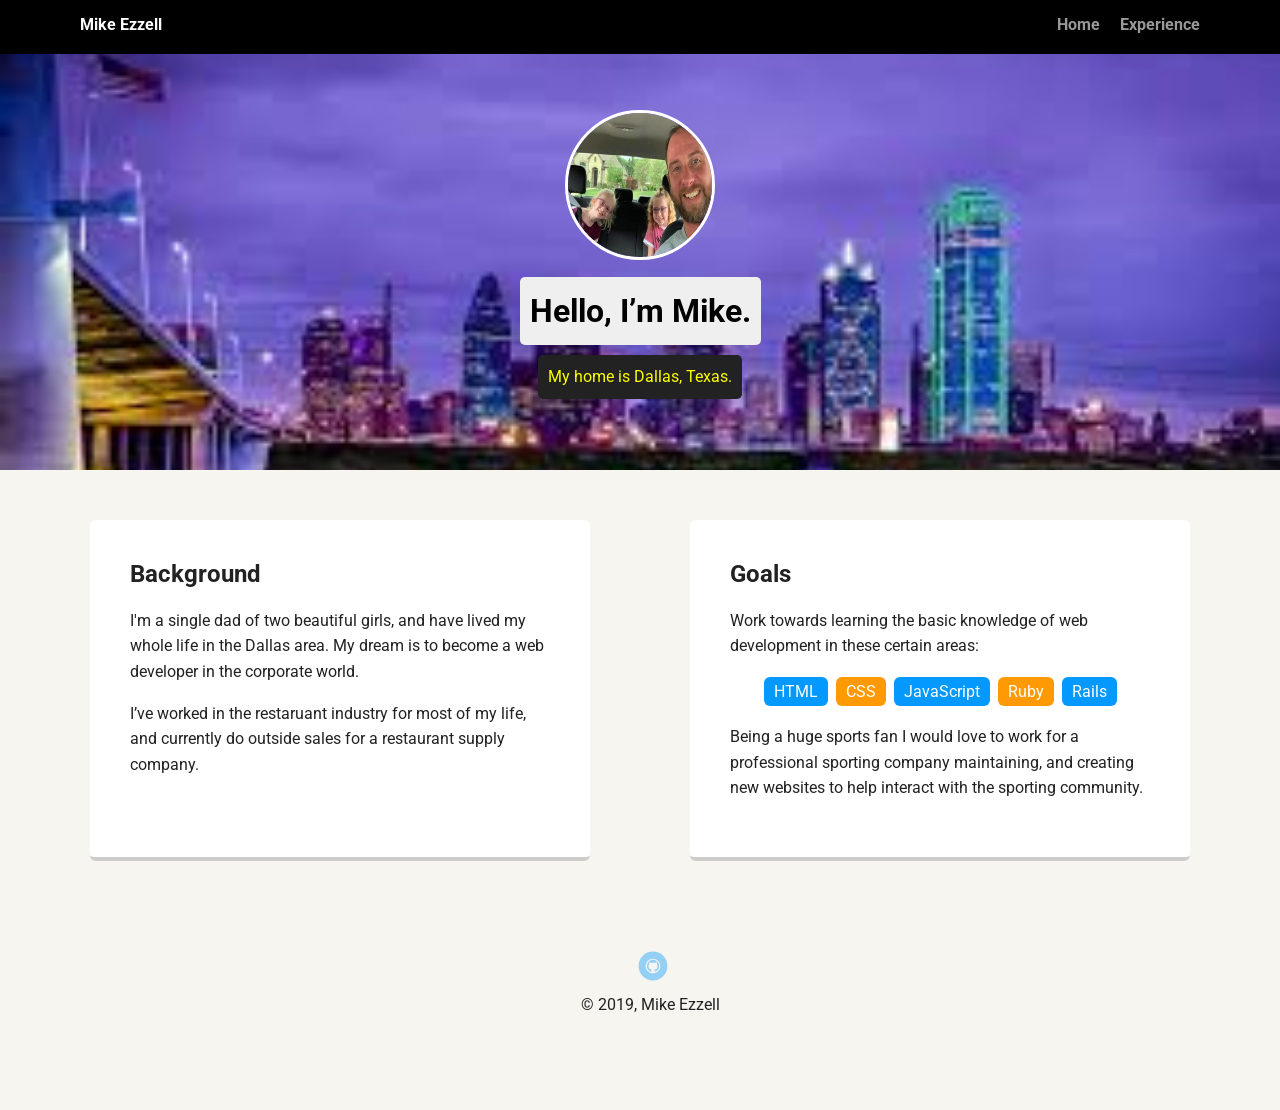
<file: Portfolio Project/index.html>
<!doctype html>
<html lang="en">
<head>
  <meta charset="utf-8">
  <title>Mike Ezzell's Profile</title>
  <meta name="viewport" content="width=device-width, initial-scale=1.0">
  <link rel="stylesheet" href="styles.css">
  <link href="https://fonts.googleapis.com/css?family=Muli%7CRoboto:400,300,500,700,900" rel="stylesheet"></head>
  <body>

    <div class="main-nav">
        <ul class="nav">
          <li class="name">Mike Ezzell</li>
          <li><a href="index.html">Home</a></li>
          <li><a href="experience.html">Experience</a></li>
        </ul>
    </div>

    <header>
      <img src="images/myfamily.jpg" alt="Picture of my Family" class="profile-image">
      <h1 class="tag name">Hello, I’m Mike.</h1>
      <p class="tag location">My home is Dallas, Texas.</p>
    </header>

    <main class="flex">
      <div class="card">
        <h2>Background</h2>
        <p>I'm a single dad of two beautiful girls, and have lived my whole life in the Dallas area. My dream is to become a web developer in the corporate world.</p>
        <p>I’ve worked in the restaruant industry for most of my life, and currently do outside sales for a restaurant supply company.</p>
      </div> 

      <div class="card">
        <h2>Goals</h2>
        <p>Work towards learning the basic knowledge of web development in these certain areas:</p>
        <ul class="skills">
          <li>HTML</li>
          <li>CSS</li>
          <li>JavaScript</li>
          <li>Ruby</li>
          <li>Rails</li>
        </ul>
        <p>Being a huge sports fan I would love to work for a professional sporting company maintaining, and creating new websites to help interact with the sporting community.</p>
      </div> 

    </main>
    <footer>
      <ul>
        <li><a href="https://github.com" class="social github">Github</a></li>
      </ul>
      <p class="copyright">&copy; 2019, Mike Ezzell</p>
    </footer>
  </body>
  </html>
</file>
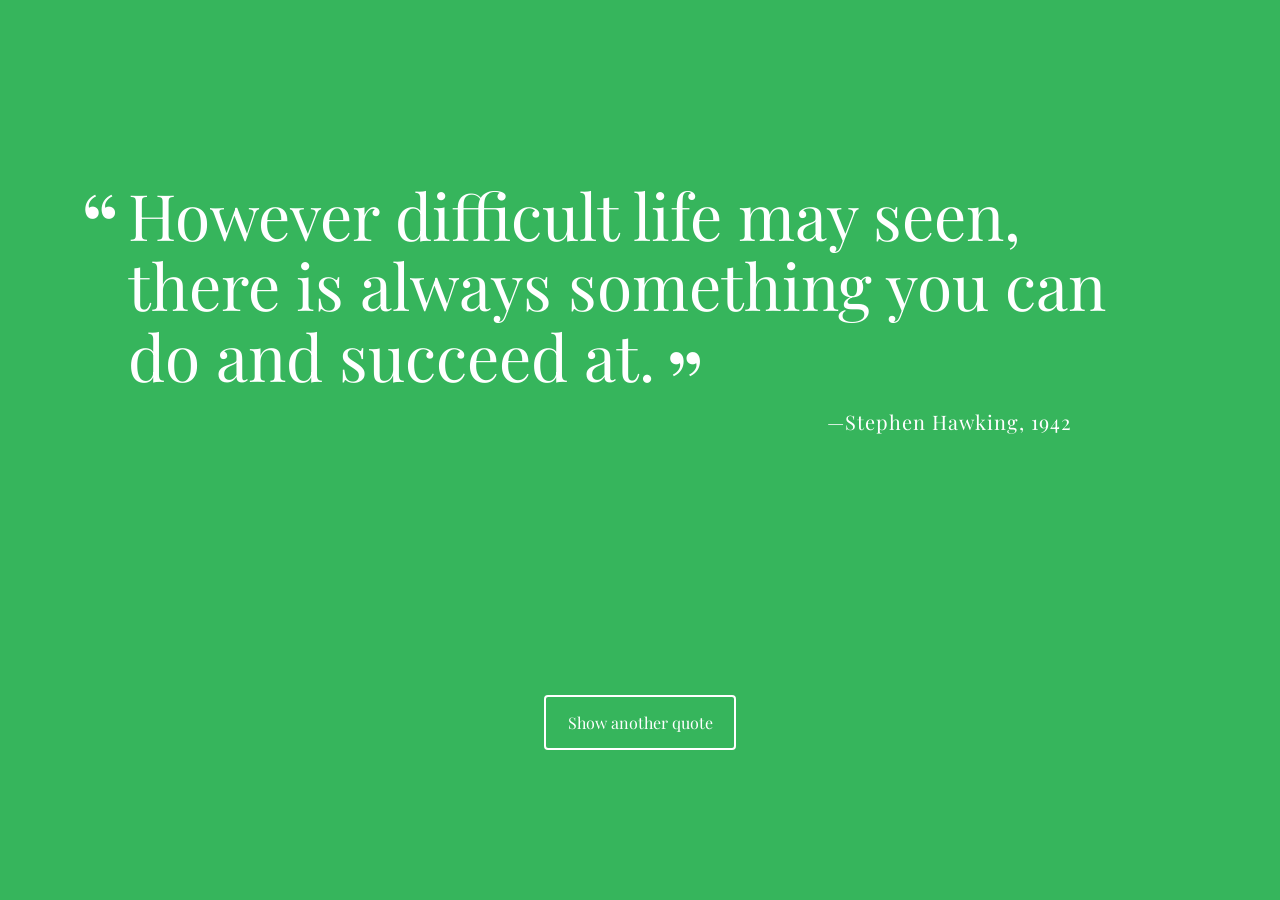
<file: Random Quote Project/index.html>
<!DOCTYPE html>
<html lang="en">
<head>
  <meta charset="UTF-8">
  <meta name="viewport" content="width=device-width, initial-scale=1.0">
  <title>Random Quotes</title>
  <link href='https://fonts.googleapis.com/css?family=Playfair+Display:400,400italic,700,700italic' rel='stylesheet' type='text/css'>
  <link rel="stylesheet" href="css/normalize.css">
  <link rel="stylesheet" href="css/styles.css">
</head>
<body>
  <div class="container">

    <div id="quote-box">
      <p class="quote">Every great developer you know got there by solving problems they were unqualified to solve until they actually did it.</p>
      <p class="source">Patrick McKenzie<span class="citation">Twitter</span><span class="year">2016</span></p>
    </div>

    <button id="loadQuote">Show another quote</button>

  </div>
  <script src="js/script.js"></script>
</body>
</html>
</file>
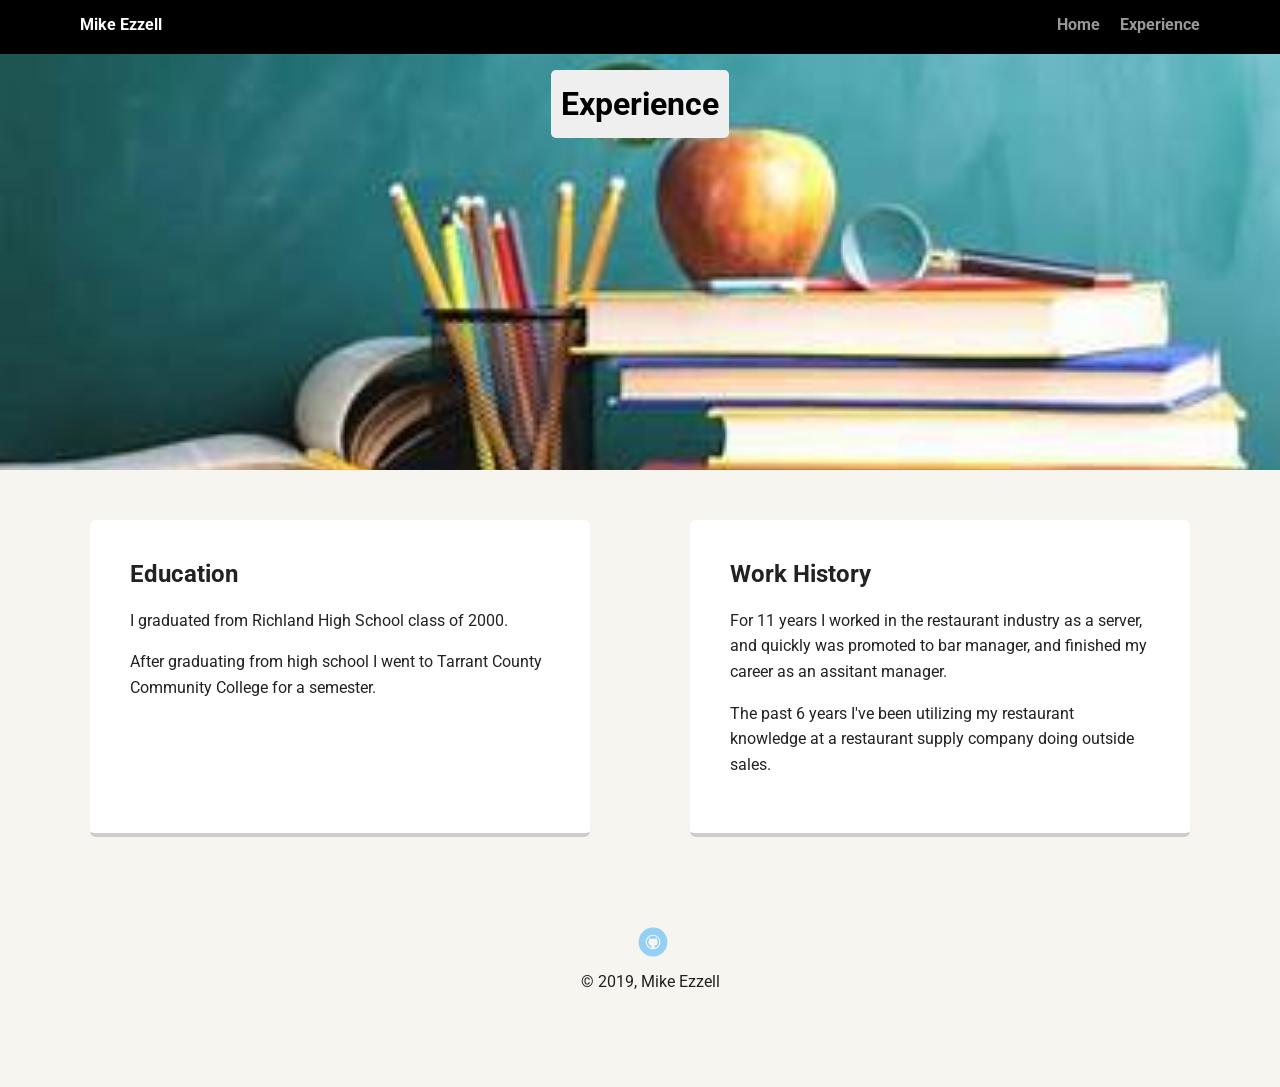
<file: Portfolio Project/experience.html>
<!doctype html>
<html lang="en">
<head>
  <meta charset="utf-8">
  <title>Mike Ezzell's Profile</title>
  <meta name="viewport" content="width=device-width, initial-scale=1.0">
  <link rel="stylesheet" href="experience.css">
  <link href="https://fonts.googleapis.com/css?family=Muli%7CRoboto:400,300,500,700,900" rel="stylesheet"></head>
  <body>

    <div class="main-nav">
        <ul class="nav">
          <li class="name">Mike Ezzell</li>
          <li><a href="index.html">Home</a></li>
          <li><a href="experience.html">Experience</a></li>
        </ul>
    </div>

    <header>
     <h1 class="tag name">Experience</h1>
    </header>

    <main class="flex">
      <div class="card">
        <h2>Education</h2>
          <p>I graduated from Richland High School class of 2000.</p>
          <p>After graduating from high school I went to Tarrant County Community College for a semester.</p>
      </div> 

      <div class="card">
        <h2>Work History</h2>
          <p>For 11 years I worked in the restaurant industry as a server, and quickly was promoted to bar manager, and finished my career as an assitant manager.</p>
          <p>The past 6 years I've been utilizing my restaurant knowledge at a restaurant supply company doing outside sales.</p>
      </div> 

    </main>
    <footer>
      <ul>
        <li><a href="https://github.com" class="social github">Github</a></li>
      </ul>
      <p class="copyright">&copy; 2019, Mike Ezzell</p>
    </footer>
  </body>
  </html>
</file>
<file: Portfolio Project/styles.css>
/* Global Layout Set-up */
* { 
  box-sizing: border-box;
}
  
body {
  margin: 0;
  padding: 0;
  text-align: center;
  font-family: 'Roboto', sans-serif;
  color: #222;
  background: #f7f5f0;
}
/* Link Styles */

a {
  text-decoration: none;
  color: #999;
}
a:hover {
  color: #6633ff;
}

/* Section Styles */

.main-nav {
  width: 100%;
  background: black;
  min-height: 30px;
  padding: 10px;
  position: fixed;
  text-align: center;
}
.nav {
  display: flex;
  justify-content: space-around;
  font-weight: 700;
  list-style-type: none;
  margin: 0 auto;
  padding: 0;
}

.nav .name {
    display: block;
    margin-right: auto;
    color: white;
}
.nav li {
  padding: 5px 10px 10px 10px;
}
.nav a {
  transition: all .5s;
}
.nav a:hover {
  color: white
}

header {
  text-align: center;
  background: url('images/dallas.jpg') no-repeat top center ;
  background-size: cover;
  overflow: hidden;
  padding-top: 60px;
}
header {
  line-height: 1.5;
}
header .profile-image {
  margin-top: 50px;
  width: 150px;
  height: 150px;
  border-radius: 50%;
  border: 3px solid white;
  transition: all .5s;
}
header .profile-image:hover {
  transform: scale(1.2) rotate(5deg);
}
.tag {
  background-color: #efefef;
  color: black;
  padding: 10px;
  border-radius: 5px;
  display: table;
  margin: 10px auto;
} 
.location {
  background-color: #222;
  color: yellow;
}
.card {
  margin: 30px;
  padding: 20px 40px 40px;
  max-width: 500px;
  text-align: left;
  background: #fff;
  border-bottom: 4px solid #ccc;
  border-radius: 6px;
  transition: all .5s;
}
.card:hover {
  border-color: #ff99ff;
}

ul.skills {
  padding: 0;
  text-align: center;
}

.skills li {
  border-radius: 6px;
  display: inline-block;
  background: #ff9904;
  color: white;
  padding: 5px 10px;
  margin: 2px;
}

.skills li:nth-child(odd) {
  background: #0399ff;
}

footer {
  width: 100%;
  min-height: 30px;
  padding: 20px 0 40px 20px;
}

footer .copyright {
  top: -8px;
  font-size: .75em;
}

footer ul {
  list-style-type: none;
  margin: 0;
  padding: 0;
}

footer ul li {
  display: inline-block;
}

a.social {
  display: inline-block;
  text-indent: -9999px;
  margin-left: 5px;
  width: 30px;
  height: 30px;
  background-size: 30px 30px;
  opacity: .4;
  transition: all .5s;
}
a.twitter {
  background-image: url(images/twitter.svg);
}
a.linkedin {
  background-image: url(images/linkedin.svg);
}
a.github {
  background-image: url(images/github.svg);
}
a.social:hover {
  opacity: 1;
}
.clearfix {
  clear: both;
}

/* Styles for larger screens */
@media screen and (min-width: 720px) {
  
  .flex {
      display: -ms-flexbox;      /* TWEENER - IE 10 */
      display: flex; 
      max-width: 1200px;
      -ms-flex-pack: distribute;
      justify-content: space-around;
      margin: 0 auto;
  }

  header {
    min-height: 470px;
  }

  .nav {
    max-width: 1200px;
    padding: 0 30px;
  }


  main {
    padding-top: 20px;
  }

  main p {
    line-height: 1.6em;
  }

  footer {
    font-size: 1.3em;
    max-width: 1200px;
    margin: 40px auto;
  }

}
</file>
<file: Random Quote Project/css/styles.css>
/** 
 * Treehouse FSJS Techdegree
 * Random Quote Generator - CSS
 */

body {
  background-color: #36b55c;
  color: white;
  font-family: 'Playfair Display', serif;
}

#quote-box {
  position: absolute;
  top: 20%;
  left: 10%;
  right: 10%;
  width: 80%;
  line-height: .5;
}

.quote {
  font-size: 2.5rem;
  font-weight: 400;
  line-height: 1.1;
  position: relative;
  margin: 0;
}

.quote:before, .quote:after {
  font-size: 3rem;
  line-height: 2.5rem;
  position: absolute;
}

.quote:before {
  content: "“";
  top: .25em;
  left: -.5em;
}

.quote:after {
  content: "”";
  bottom: -.1em;
  margin-left: .1em;
  position: absolute;
}

.source {
  font-size: 1rem;
  letter-spacing: 0.05em;
  line-height: 1.1;
  text-align: right;
  margin-right: 4em;
}

.source:before {
  content: "—";
}

.citation {
  font-style: italic;
}

.citation:before {
  content: ", ";
  font-style: normal;
}

.year:before {
  content: ", ";
  font-style: normal;
}

#loadQuote {
  position: fixed;
  width: 12em;
  display: inline-block;
  left: 50%;
  margin-left: -6em;
  bottom: 150px;
  border-radius: 4px;
  border: 2px solid #fff;
  color: #fff;
  background-color: #36b55c;
  padding: 15px 0;
  transition: .5s ;
}
#loadQuote:hover {
  background-color: rgba(255,255,255,.25);
}

#loadQuote:focus {
  outline: none;
}

@media (min-width: 420px) {
  .quote {
    font-size: 4rem;
  }
  .quote:before, .quote:after {
    font-size: 6rem;
  }
  .source {
    font-size: 1.25rem;
  }
}
</file>
<file: Portfolio Project/experience.css>
/* Global Layout Set-up */
* { 
    box-sizing: border-box;
  }
    
  body {
    margin: 0;
    padding: 0;
    text-align: center;
    font-family: 'Roboto', sans-serif;
    color: #222;
    background: #f7f5f0;
  }
  /* Link Styles */
  
  a {
    text-decoration: none;
    color: #999;
  }
  a:hover {
    color: #6633ff;
  }
  
  /* Section Styles */
  
  .main-nav {
    width: 100%;
    background: black;
    min-height: 30px;
    padding: 10px;
    position: fixed;
    text-align: center;
  }
  .nav {
    display: flex;
    justify-content: space-around;
    font-weight: 700;
    list-style-type: none;
    margin: 0 auto;
    padding: 0;
  }
  
  .nav .name {
      display: block;
      margin-right: auto;
      color: white;
  }
  .nav li {
    padding: 5px 10px 10px 10px;
  }
  .nav a {
    transition: all .5s;
  }
  .nav a:hover {
    color: white
  }
  
  header {
    text-align: center;
    background: url('images/education.jpg') no-repeat top center ;
    background-size: cover;
    overflow: hidden;
    padding-top: 60px;
  }
  header {
    line-height: 1.5;
  }
  header .profile-image {
    margin-top: 50px;
    width: 150px;
    height: 150px;
    border-radius: 50%;
    border: 3px solid white;
    transition: all .5s;
  }
  header .profile-image:hover {
    transform: scale(1.2) rotate(5deg);
  }
  .tag {
    background-color: #efefef;
    color: black;
    padding: 10px;
    border-radius: 5px;
    display: table;
    margin: 10px auto;
  } 
  .location {
    background-color: #222;
    color: yellow;
  }
  .card {
    margin: 30px;
    padding: 20px 40px 40px;
    max-width: 500px;
    text-align: left;
    background: #fff;
    border-bottom: 4px solid #ccc;
    border-radius: 6px;
    transition: all .5s;
  }
  .card:hover {
    border-color: #ff99ff;
  }
  
  ul.skills {
    padding: 0;
    text-align: center;
  }
  
  .skills li {
    border-radius: 6px;
    display: inline-block;
    background: #ff9904;
    color: white;
    padding: 5px 10px;
    margin: 2px;
  }
  
  .skills li:nth-child(odd) {
    background: #0399ff;
  }
  
  footer {
    width: 100%;
    min-height: 30px;
    padding: 20px 0 40px 20px;
  }
  
  footer .copyright {
    top: -8px;
    font-size: .75em;
  }
  
  footer ul {
    list-style-type: none;
    margin: 0;
    padding: 0;
  }
  
  footer ul li {
    display: inline-block;
  }
  
  a.social {
    display: inline-block;
    text-indent: -9999px;
    margin-left: 5px;
    width: 30px;
    height: 30px;
    background-size: 30px 30px;
    opacity: .4;
    transition: all .5s;
  }
  a.twitter {
    background-image: url(images/twitter.svg);
  }
  a.linkedin {
    background-image: url(images/linkedin.svg);
  }
  a.github {
    background-image: url(images/github.svg);
  }
  a.social:hover {
    opacity: 1;
  }
  .clearfix {
    clear: both;
  }
  
  /* Styles for larger screens */
  @media screen and (min-width: 720px) {
    
    .flex {
        display: -ms-flexbox;      /* TWEENER - IE 10 */
        display: flex; 
        max-width: 1200px;
        -ms-flex-pack: distribute;
        justify-content: space-around;
        margin: 0 auto;
    }
  
    header {
      min-height: 470px;
    }
  
    .nav {
      max-width: 1200px;
      padding: 0 30px;
    }
  
  
    main {
      padding-top: 20px;
    }
  
    main p {
      line-height: 1.6em;
    }
  
    footer {
      font-size: 1.3em;
      max-width: 1200px;
      margin: 40px auto;
    }
  
  }
</file>
